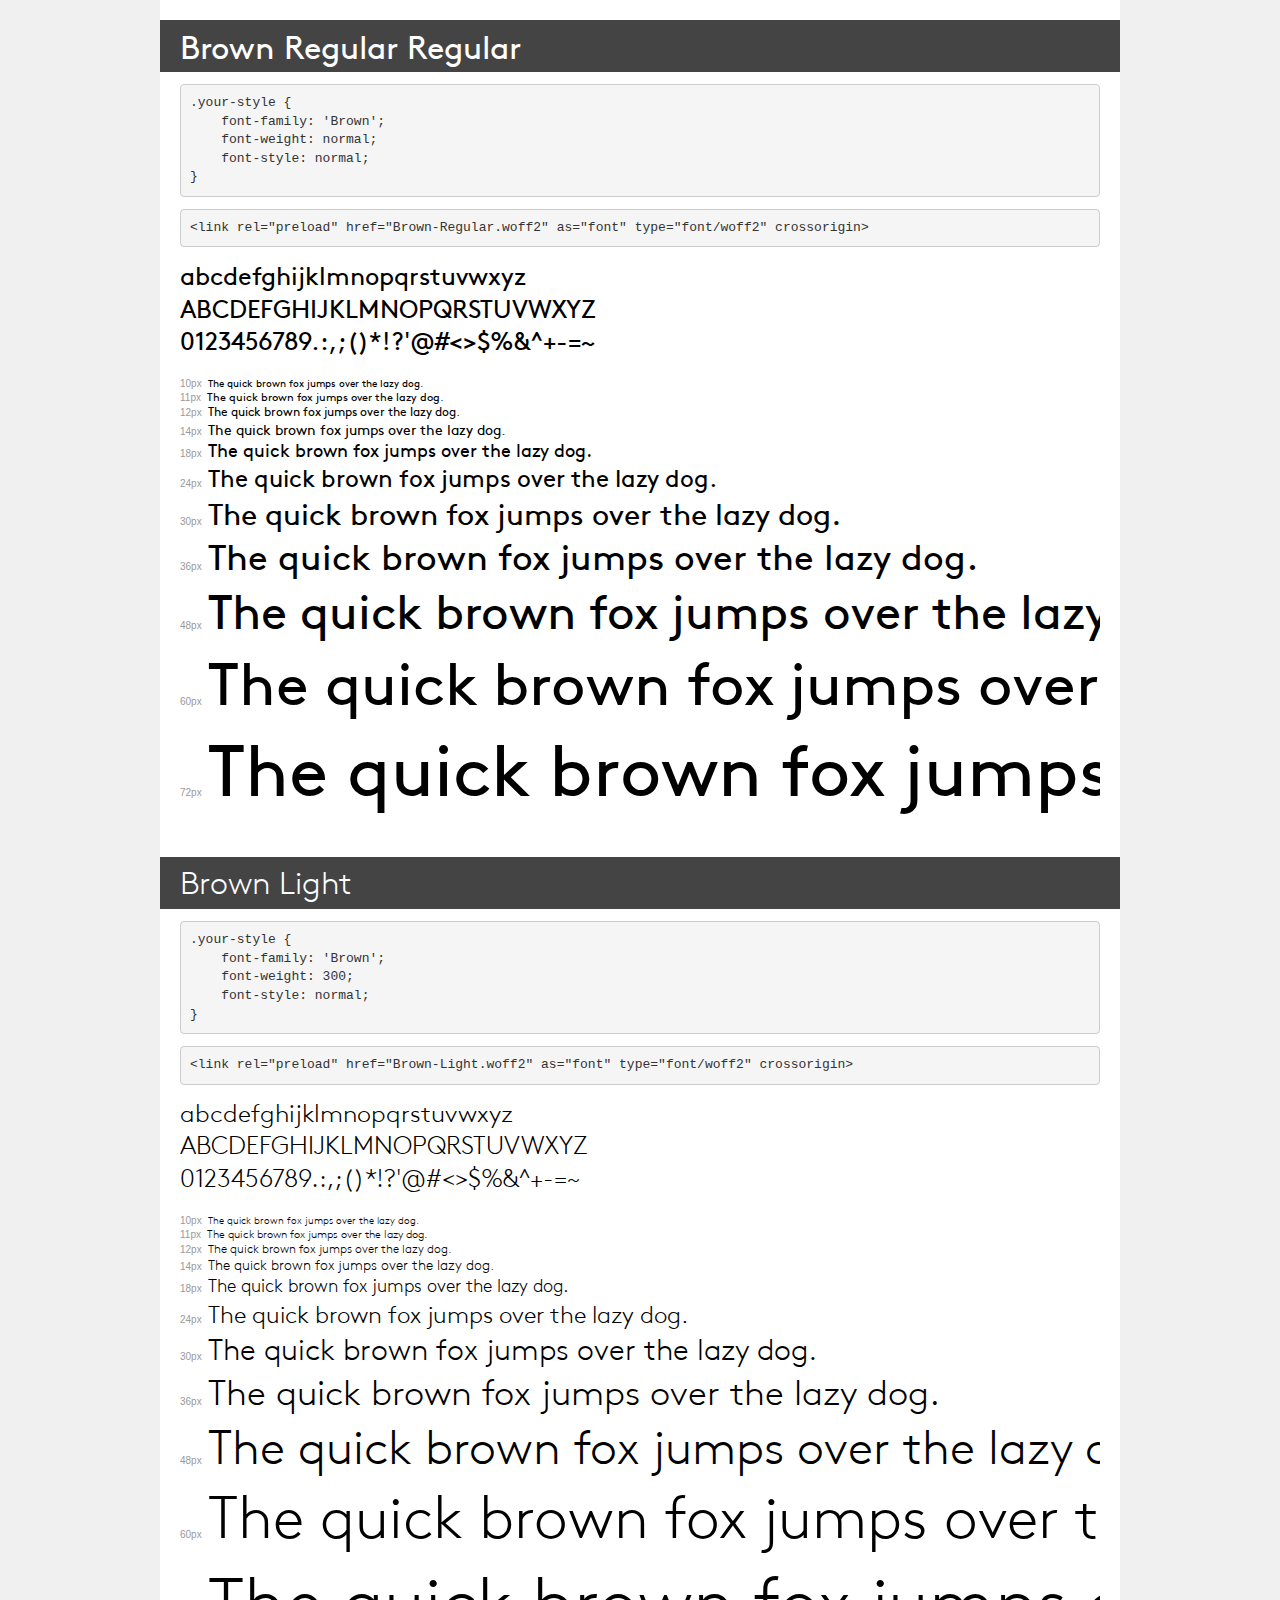
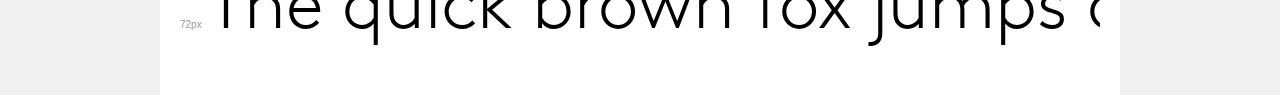
<file: assets/fonts/demo.html>
<!DOCTYPE html>
<html lang="en">
<head>
    <meta charset="utf-8">
    <meta http-equiv="X-UA-Compatible" content="IE=edge">
    <meta name="viewport" content="width=device-width, initial-scale=1">
    <meta name="robots" content="noindex, noarchive">
    <meta name="format-detection" content="telephone=no">
    <title>Transfonter demo</title>
    <link href="stylesheet.css" rel="stylesheet">
    <style>
        /*
        http://meyerweb.com/eric/tools/css/reset/
        v2.0 | 20110126
        License: none (public domain)
        */
        html, body, div, span, applet, object, iframe,
        h1, h2, h3, h4, h5, h6, p, blockquote, pre,
        a, abbr, acronym, address, big, cite, code,
        del, dfn, em, img, ins, kbd, q, s, samp,
        small, strike, strong, sub, sup, tt, var,
        b, u, i, center,
        dl, dt, dd, ol, ul, li,
        fieldset, form, label, legend,
        table, caption, tbody, tfoot, thead, tr, th, td,
        article, aside, canvas, details, embed,
        figure, figcaption, footer, header, hgroup,
        menu, nav, output, ruby, section, summary,
        time, mark, audio, video {
            margin: 0;
            padding: 0;
            border: 0;
            font-size: 100%;
            font: inherit;
            vertical-align: baseline;
        }
        /* HTML5 display-role reset for older browsers */
        article, aside, details, figcaption, figure,
        footer, header, hgroup, menu, nav, section {
            display: block;
        }
        body {
            line-height: 1;
        }
        ol, ul {
            list-style: none;
        }
        blockquote, q {
            quotes: none;
        }
        blockquote:before, blockquote:after,
        q:before, q:after {
            content: '';
            content: none;
        }
        table {
            border-collapse: collapse;
            border-spacing: 0;
        }
        /* demo styles */
        body {
            background: #f0f0f0;
            color: #000;
        }
        .page {
            background: #fff;
            width: 920px;
            margin: 0 auto;
            padding: 20px 20px 0 20px;
            overflow: hidden;
        }
        .font-container {
            overflow-x: auto;
            overflow-y: hidden;
            margin-bottom: 40px;
            line-height: 1.3;
            white-space: nowrap;
            padding-bottom: 5px;
        }
        h1 {
            position: relative;
            background: #444;
            font-size: 32px;
            color: #fff;
            padding: 10px 20px;
            margin: 0 -20px 12px -20px;
        }
        .letters {
            font-size: 25px;
            margin-bottom: 20px;
        }
        .s10:before {
            content: '10px';
        }
        .s11:before {
            content: '11px';
        }
        .s12:before {
            content: '12px';
        }
        .s14:before {
            content: '14px';
        }
        .s18:before {
            content: '18px';
        }
        .s24:before {
            content: '24px';
        }
        .s30:before {
            content: '30px';
        }
        .s36:before {
            content: '36px';
        }
        .s48:before {
            content: '48px';
        }
        .s60:before {
            content: '60px';
        }
        .s72:before {
            content: '72px';
        }
        .s10:before, .s11:before, .s12:before, .s14:before,
        .s18:before, .s24:before, .s30:before, .s36:before,
        .s48:before, .s60:before, .s72:before {
            font-family: Arial, sans-serif;
            font-size: 10px;
            font-weight: normal;
            font-style: normal;
            color: #999;
            padding-right: 6px;
        }
        pre {
            display: block;
            padding: 9px;
            margin: 0 0 12px;
            font-family: Monaco, Menlo, Consolas, "Courier New", monospace;
            font-size: 13px;
            line-height: 1.428571429;
            color: #333;
            font-weight: normal;
            font-style: normal;
            background-color: #f5f5f5;
            border: 1px solid #ccc;
            overflow-x: auto;
            border-radius: 4px;
        }
        /* responsive */
        @media (max-width: 959px) {
            .page {
                width: auto;
                margin: 0;
            }
        }
    </style>
</head>
<body>
<div class="page">
    <div class="demo">
        <h1 style="font-family: 'Brown'; font-weight: normal; font-style: normal;">Brown Regular Regular</h1>
        <pre title="Usage">.your-style {
    font-family: 'Brown';
    font-weight: normal;
    font-style: normal;
}</pre>
        <pre title="Preload (optional)">
&lt;link rel=&quot;preload&quot; href=&quot;Brown-Regular.woff2&quot; as=&quot;font&quot; type=&quot;font/woff2&quot; crossorigin&gt;</pre>
        <div class="font-container" style="font-family: 'Brown'; font-weight: normal; font-style: normal;">
            <p class="letters">
                abcdefghijklmnopqrstuvwxyz<br>
ABCDEFGHIJKLMNOPQRSTUVWXYZ<br>
                0123456789.:,;()*!?'@#&lt;&gt;$%&^+-=~
            </p>
            <p class="s10" style="font-size: 10px;">The quick brown fox jumps over the lazy dog.</p>
            <p class="s11" style="font-size: 11px;">The quick brown fox jumps over the lazy dog.</p>
            <p class="s12" style="font-size: 12px;">The quick brown fox jumps over the lazy dog.</p>
            <p class="s14" style="font-size: 14px;">The quick brown fox jumps over the lazy dog.</p>
            <p class="s18" style="font-size: 18px;">The quick brown fox jumps over the lazy dog.</p>
            <p class="s24" style="font-size: 24px;">The quick brown fox jumps over the lazy dog.</p>
            <p class="s30" style="font-size: 30px;">The quick brown fox jumps over the lazy dog.</p>
            <p class="s36" style="font-size: 36px;">The quick brown fox jumps over the lazy dog.</p>
            <p class="s48" style="font-size: 48px;">The quick brown fox jumps over the lazy dog.</p>
            <p class="s60" style="font-size: 60px;">The quick brown fox jumps over the lazy dog.</p>
            <p class="s72" style="font-size: 72px;">The quick brown fox jumps over the lazy dog.</p>
        </div>
    </div>

    <div class="demo">
        <h1 style="font-family: 'Brown'; font-weight: 300; font-style: normal;">Brown Light</h1>
        <pre title="Usage">.your-style {
    font-family: 'Brown';
    font-weight: 300;
    font-style: normal;
}</pre>
        <pre title="Preload (optional)">
&lt;link rel=&quot;preload&quot; href=&quot;Brown-Light.woff2&quot; as=&quot;font&quot; type=&quot;font/woff2&quot; crossorigin&gt;</pre>
        <div class="font-container" style="font-family: 'Brown'; font-weight: 300; font-style: normal;">
            <p class="letters">
                abcdefghijklmnopqrstuvwxyz<br>
ABCDEFGHIJKLMNOPQRSTUVWXYZ<br>
                0123456789.:,;()*!?'@#&lt;&gt;$%&^+-=~
            </p>
            <p class="s10" style="font-size: 10px;">The quick brown fox jumps over the lazy dog.</p>
            <p class="s11" style="font-size: 11px;">The quick brown fox jumps over the lazy dog.</p>
            <p class="s12" style="font-size: 12px;">The quick brown fox jumps over the lazy dog.</p>
            <p class="s14" style="font-size: 14px;">The quick brown fox jumps over the lazy dog.</p>
            <p class="s18" style="font-size: 18px;">The quick brown fox jumps over the lazy dog.</p>
            <p class="s24" style="font-size: 24px;">The quick brown fox jumps over the lazy dog.</p>
            <p class="s30" style="font-size: 30px;">The quick brown fox jumps over the lazy dog.</p>
            <p class="s36" style="font-size: 36px;">The quick brown fox jumps over the lazy dog.</p>
            <p class="s48" style="font-size: 48px;">The quick brown fox jumps over the lazy dog.</p>
            <p class="s60" style="font-size: 60px;">The quick brown fox jumps over the lazy dog.</p>
            <p class="s72" style="font-size: 72px;">The quick brown fox jumps over the lazy dog.</p>
        </div>
    </div>

</div>
</body>
</html>
</file>
<file: assets/fonts/stylesheet.css>
@font-face {
    font-family: 'Brown';
    src: url('Brown-Regular.eot');
    src: url('Brown-Regular.eot?#iefix') format('embedded-opentype'),
        url('Brown-Regular.woff2') format('woff2'),
        url('Brown-Regular.woff') format('woff'),
        url('Brown-Regular.ttf') format('truetype'),
        url('Brown-Regular.svg#Brown-Regular') format('svg');
    font-weight: normal;
    font-style: normal;
    font-display: swap;
}

@font-face {
    font-family: 'Brown';
    src: url('Brown-Light.eot');
    src: url('Brown-Light.eot?#iefix') format('embedded-opentype'),
        url('Brown-Light.woff2') format('woff2'),
        url('Brown-Light.woff') format('woff'),
        url('Brown-Light.ttf') format('truetype'),
        url('Brown-Light.svg#Brown-Light') format('svg');
    font-weight: 300;
    font-style: normal;
    font-display: swap;
}
</file>
